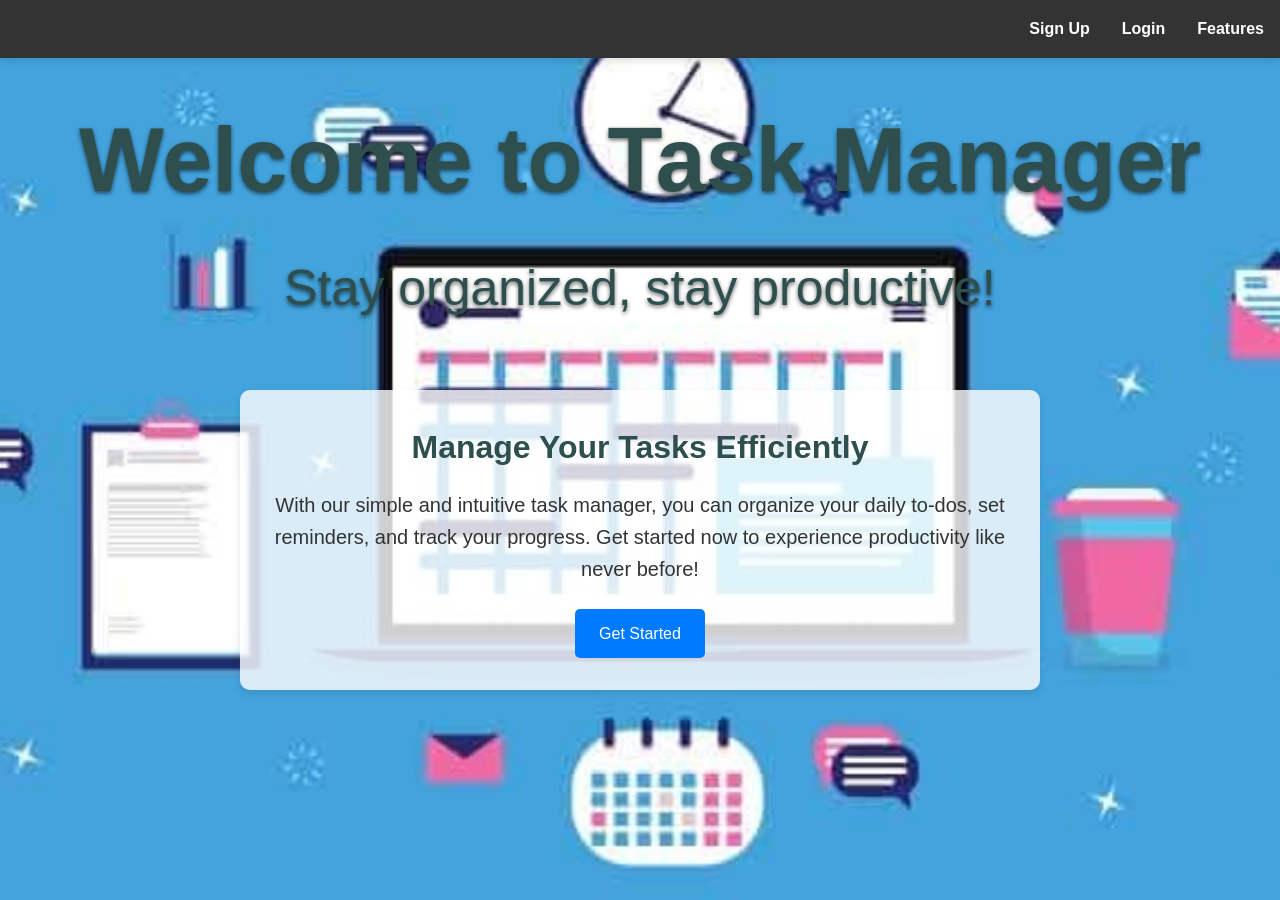
<file: index.html>
<!DOCTYPE html>
<html lang="en">
<head>
    <link rel="stylesheet" href="style.css">
    <meta charset="UTF-8">
    <meta name="viewport" content="width=device-width, initial-scale=1.0">
    <title>Task Manager</title>
   
</head>
<body>

  
    <nav>
        <ul>
            <li><a href="signup.html">Sign Up</a></li>
           
            <li><a href="login.html">Login</a></li>
           
            <li><a href="feature.html">Features</a></li>
        </ul>
    </nav>

    <header id="home">
        <h1>Welcome to Task Manager</h1>
        <p>Stay organized, stay productive!</p>
    </header>


    <main>
        <h2 id="features">Manage Your Tasks Efficiently</h2>
        <p>With our simple and intuitive task manager, you can organize your daily to-dos, set reminders, and track your progress. Get started now to experience productivity like never before!</p>
        <a href="signup.html" class="cta-button">Get Started</a>
    </main>

    

</body>
</html>
</file>
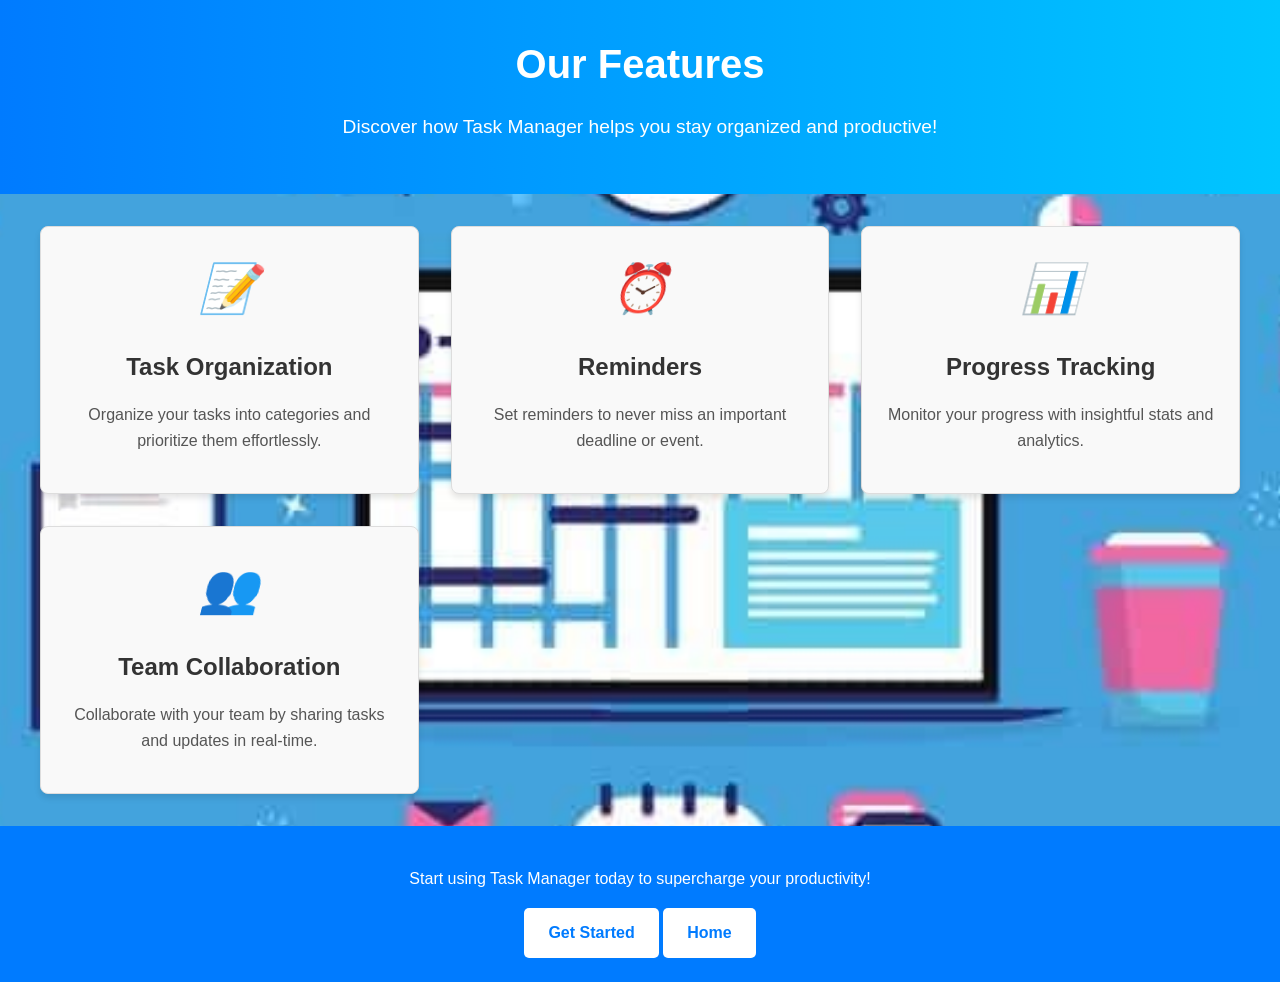
<file: feature.html>
<!DOCTYPE html>
<html lang="en">
<head>
    <meta charset="UTF-8">
    <meta name="viewport" content="width=device-width, initial-scale=1.0">
    <link rel="stylesheet" href="feature.css">
    <title>Task Manager Features</title>
</head>
<body>
    <header class="features-header">
        <h1>Our Features</h1>
        <p>Discover how Task Manager helps you stay organized and productive!</p>
    </header>

    <main class="features-container">
        <div class="feature">
            <i class="icon">📝</i>
            <h2>Task Organization</h2>
            <p>Organize your tasks into categories and prioritize them effortlessly.</p>
        </div>
        <div class="feature">
            <i class="icon">⏰</i>
            <h2>Reminders</h2>
            <p>Set reminders to never miss an important deadline or event.</p>
        </div>
        <div class="feature">
            <i class="icon">📊</i>
            <h2>Progress Tracking</h2>
            <p>Monitor your progress with insightful stats and analytics.</p>
        </div>
        <div class="feature">
            <i class="icon">👥</i>
            <h2>Team Collaboration</h2>
            <p>Collaborate with your team by sharing tasks and updates in real-time.</p>
        </div>
    </main>

    <footer class="features-footer">
        <p>Start using Task Manager today to supercharge your productivity!</p>
        <a href="signup.html" class="cta-button">Get Started</a>
        <a href="index.html" class="cta-button">Home</a>
    </footer>
    <script>
        // Animate features on hover
        const features = document.querySelectorAll('.feature');
    
        features.forEach(feature => {
            feature.addEventListener('mouseover', () => {
                feature.style.backgroundColor = '#e6f7ff'; // Light blue on hover
            });
    
            feature.addEventListener('mouseout', () => {
                feature.style.backgroundColor = '#f9f9f9'; // Reset background
            });
        });
    </script>
    
</body>
</html>
</file>
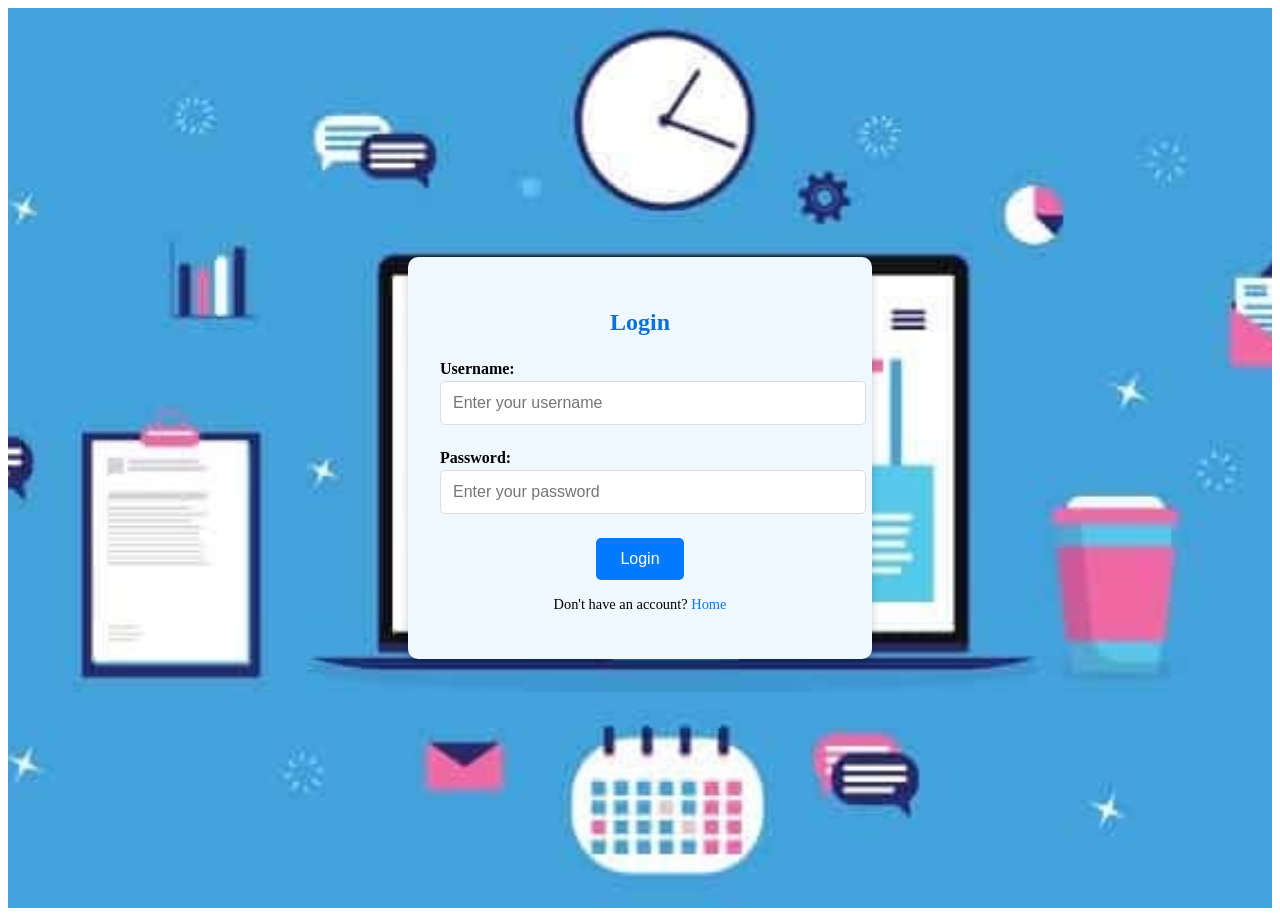
<file: login.html>
<!DOCTYPE html>
<html lang="en">
<head>
    <link rel="stylesheet" href="login.css">
    <meta charset="UTF-8">
    <meta name="viewport" content="width=device-width, initial-scale=1.0">
    <title>Task Manager</title>
</head>
<body>
    <div class="login-container">
        <form class="login-form" id="loginForm" action="process_login.php" method="POST">
            <h2>Login</h2>
            <label for="username">Username:</label>
            <input type="text" id="username" name="username" placeholder="Enter your username" required>
            <small id="usernameError" class="error-message"></small>
            
            <label for="password">Password:</label>
            <input type="password" id="password" name="password" placeholder="Enter your password" required>
            <small id="passwordError" class="error-message"></small>
            
            <button type="submit">Login</button>
            <p>Don't have an account? <a href="index.html">Home</a></p>
        </form>
    </div>
    
    <script>
        document.getElementById('loginForm').addEventListener('submit', function(event) {
            const username = document.getElementById('username').value.trim();
            const password = document.getElementById('password').value.trim();
            const usernameError = document.getElementById('usernameError');
            const passwordError = document.getElementById('passwordError');

            usernameError.textContent = '';
            passwordError.textContent = '';

            let valid = true;

            if (username === '') {
                usernameError.textContent = 'Username cannot be empty!';
                valid = false;
            }

            if (password === '') {
                passwordError.textContent = 'Password cannot be empty!';
                valid = false;
            }

            if (!valid) {
                event.preventDefault(); 
            }
        });
    </script>
</body>
</html>
</file>
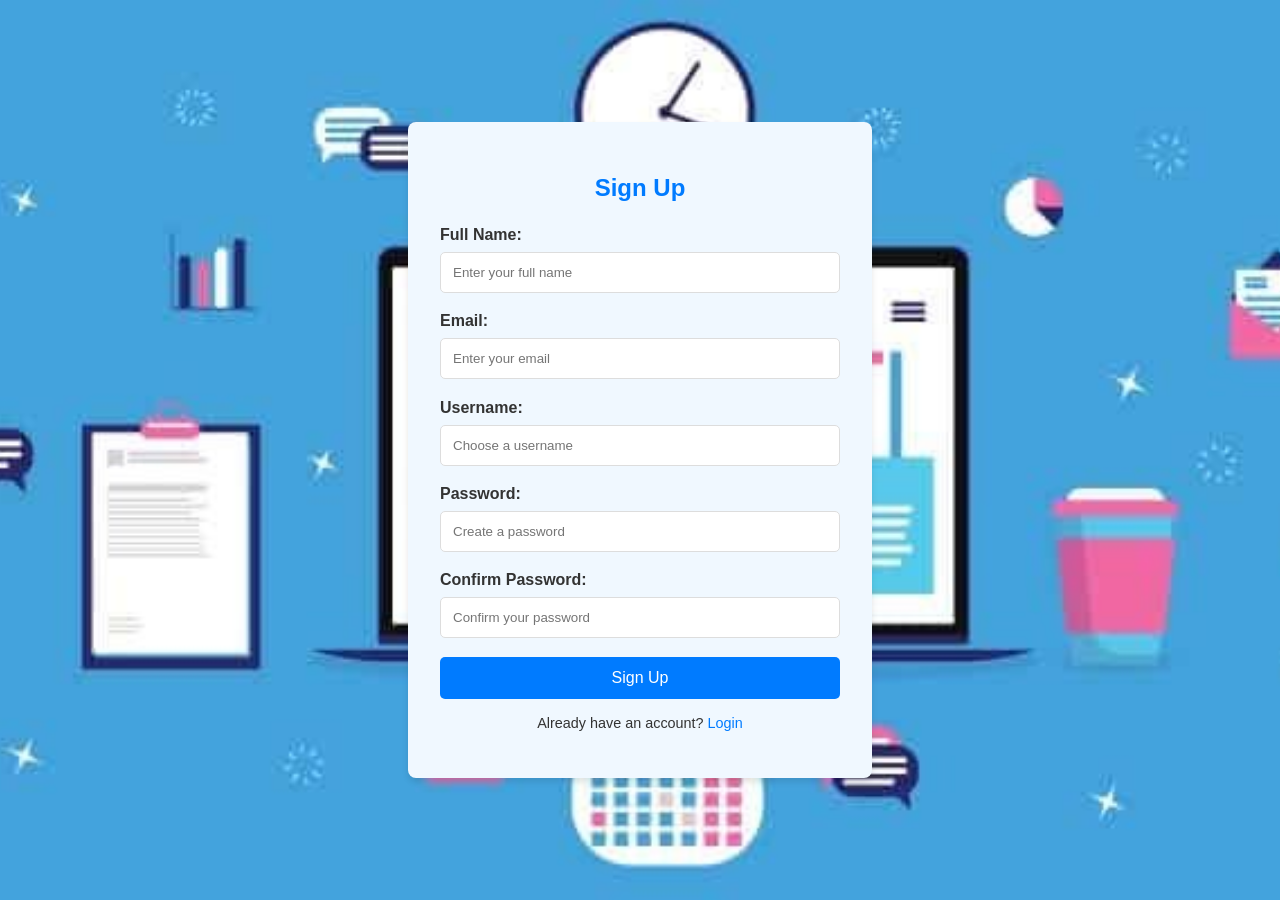
<file: signup.html>
<!DOCTYPE html>
<html lang="en">
<head>
    <meta charset="UTF-8">
    <meta name="viewport" content="width=device-width, initial-scale=1.0">
    <link rel="stylesheet" href="signup.css">
    <title>Task Manager - Sign Up</title>
</head>
<body>
    <div class="signup-container">
        <form id="signupForm" class="signup-form" action="process_signup.php" method="POST">
            <h2>Sign Up</h2>
            
            <label for="name">Full Name:</label>
            <input type="text" id="name" name="name" placeholder="Enter your full name" required>
            <small id="nameError" class="error-message"></small>

            <label for="email">Email:</label>
            <input type="email" id="email" name="email" placeholder="Enter your email" required>
            <small id="emailError" class="error-message"></small>

            <label for="username">Username:</label>
            <input type="text" id="username" name="username" placeholder="Choose a username" required>
            <small id="usernameError" class="error-message"></small>

            <label for="password">Password:</label>
            <input type="password" id="password" name="password" placeholder="Create a password" required>
            <small id="passwordError" class="error-message"></small>

            <label for="confirmPassword">Confirm Password:</label>
            <input type="password" id="confirmPassword" name="confirmPassword" placeholder="Confirm your password" required>
            <small id="confirmPasswordError" class="error-message"></small>

            <button type="submit">Sign Up</button>
            <p>Already have an account? <a href="login.html">Login</a></p>
        </form>
    </div>

    <script>
        document.getElementById('signupForm').addEventListener('submit', function(event) {
            const name = document.getElementById('name').value.trim();
            const email = document.getElementById('email').value.trim();
            const username = document.getElementById('username').value.trim();
            const password = document.getElementById('password').value.trim();
            const confirmPassword = document.getElementById('confirmPassword').value.trim();

            const nameError = document.getElementById('nameError');
            const emailError = document.getElementById('emailError');
            const usernameError = document.getElementById('usernameError');
            const passwordError = document.getElementById('passwordError');
            const confirmPasswordError = document.getElementById('confirmPasswordError');

           
            nameError.textContent = '';
            emailError.textContent = '';
            usernameError.textContent = '';
            passwordError.textContent = '';
            confirmPasswordError.textContent = '';

            let valid = true;

            
            if (name === '') {
                nameError.textContent = 'Full Name cannot be empty!';
                valid = false;
            }

            
            const emailPattern = /^[^\s@]+@[^\s@]+\.[^\s@]+$/;
            if (!emailPattern.test(email)) {
                emailError.textContent = 'Please enter a valid email address!';
                valid = false;
            }

            
            const usernamePattern = /^[a-zA-Z0-9_]{3,}$/;
            if (!usernamePattern.test(username)) {
                usernameError.textContent = 'Username must be at least 3 characters long and can only contain letters, numbers, and underscores!';
                valid = false;
            }

            
            const passwordPattern = /^(?=.*[A-Z])(?=.*[a-z])(?=.*\d)(?=.*[@$!%*?&])[A-Za-z\d@$!%*?&]{6,}$/;
            if (!passwordPattern.test(password)) {
                passwordError.textContent = 'Password must include at least one uppercase letter, one lowercase letter, one number, and one special character!';
                valid = false;
            }

            
            if (password !== confirmPassword) {
                confirmPasswordError.textContent = 'Passwords do not match!';
                valid = false;
            }

            if (!valid) {
                event.preventDefault();
            }
        });
    </script>
</body>
</html>
</file>
<file: style.css>
* {
    margin: 0;
    padding: 0;
    box-sizing: border-box;
    font-family: Arial, sans-serif;
}


body {
    line-height: 1.6;
    font-size: 16px;
    color: #333;
    background: url('task.jpg.jpg') no-repeat center center/cover;
   
    height: 100vh;
    background-attachment: fixed;
}


nav {
    background-color: #333; 
    color: #fff;
    padding: 1rem;
    position: sticky;
    top: 0;
    z-index: 1000;
    box-shadow: 0px 4px 6px rgba(0, 0, 0, 0.1);
}

nav ul {
    list-style: none;
    display: flex;
    justify-content:end;
    gap: 2rem;
}

nav ul li a {
    color: #fff;
    text-decoration: none;
    font-weight: bold;
    transition: color 0.3s;
}

nav ul li a:hover {
    color: #ff9800;
}


header {
    text-align: center;
    padding: 2rem;
    color:darkslategray;
    position: relative;
    height: 300px;
    display: flex;
    flex-direction: column;
    justify-content: center;
    align-items: center;
    background: transparent; 
}

header h1 {
    font-size:90px;
    margin-bottom: 1rem;
    text-shadow: 0px 2px 4px rgba(0, 0, 0, 0.6); 
}

header p {
    font-size: 50px;
    text-shadow: 0px 2px 4px rgba(0, 0, 0, 0.6);
}


main {
    padding: 2rem;
    text-align: center;
    background: rgba(255, 255, 255, 0.8); 
    margin: 2rem auto;
    max-width: 800px;
    border-radius: 10px;
    box-shadow: 0px 4px 8px rgba(0, 0, 0, 0.1);
}

main h2 {
    font-size: 2rem;
    color:darkslategrey;
    margin-bottom: 1rem;
}

main p {
    font-size: 20px;
    line-height: 1.6;
    margin-bottom: 1.5rem;
}

main .cta-button {
    display: inline-block;
    background-color: #007bff;
    color: #fff;
    padding: 0.75rem 1.5rem;
    text-decoration: none;
    font-size: 1rem;
    border-radius: 5px;
    transition: background-color 0.3s;
}

main .cta-button:hover {
    background-color: #0056b3;
}


@media (max-width: 768px) {
    nav ul {
        flex-direction: column;
        gap: 1rem;
    }

    header h1 {
        font-size: 2rem;
    }

    main h2 {
        font-size: 1.5rem;
    }
}

@media (max-width: 480px) {
    header h1 {
        font-size: 1.8rem;
    }

    main h2 {
        font-size: 1.2rem;
    }

    main .cta-button {
        font-size: 0.9rem;
        padding: 0.5rem 1rem;
    }
}
</file>
<file: feature.css>
/* General Styling */
body {
    margin: 0;
    font-family: Arial, sans-serif;
    color: #333;
    line-height: 1.6;
    background: url('task.jpg.jpg') no-repeat center center/cover; 
}

/* Header Styling */
.features-header {
    background: linear-gradient(to right, #007bff, #00c6ff);
    color: white;
    text-align: center;
    padding: 2rem 1rem;
}

.features-header h1 {
    margin: 0;
    font-size: 2.5rem;
}

.features-header p {
    margin-top: 1rem;
    font-size: 1.2rem;
}

/* Features Container */
.features-container {
    display: grid;
    grid-template-columns: repeat(auto-fit, minmax(300px, 1fr));
    gap: 2rem;
    padding: 2rem;
    max-width: 1200px;
    margin: auto;
}

.feature {
    background: #f9f9f9;
    border: 1px solid #ddd;
    border-radius: 8px;
    padding: 1.5rem;
    text-align: center;
    box-shadow: 0 4px 6px rgba(0, 0, 0, 0.1);
    transition: transform 0.3s, box-shadow 0.3s;
}

.feature:hover {
    transform: translateY(-5px);
    box-shadow: 0 8px 12px rgba(0, 0, 0, 0.2);
}

.feature .icon {
    font-size: 3rem;
    margin-bottom: 1rem;
    color: #007bff;
}

.feature h2 {
    font-size: 1.5rem;
    margin-bottom: 0.5rem;
}

.feature p {
    font-size: 1rem;
    color: #555;
}

/* Footer Styling */
.features-footer {
    text-align: center;
    padding: 1.5rem;
    background: #007bff;
    color: white;
}

.features-footer p {
    margin-bottom: 1rem;
}

.features-footer .cta-button {
    display: inline-block;
    background: #fff;
    color: #007bff;
    padding: 0.75rem 1.5rem;
    border-radius: 5px;
    text-decoration: none;
    font-weight: bold;
    transition: background-color 0.3s, color 0.3s;
}

.features-footer .cta-button:hover {
    background: #00c6ff;
    color: #fff;
}

/* Responsive Design */
@media (max-width: 768px) {
    .features-header h1 {
        font-size: 2rem;
    }
    .features-header p {
        font-size: 1rem;
    }
}
</file>
<file: login.css>
.login-container {
    display: flex;
    justify-content: center;
    align-items: center;
    height: 100vh; 
    background: rgba(170, 95, 95, 0.6); 
    background: url('task.jpg.jpg') no-repeat center center/cover; 
}


.login-form {
    background-color:aliceblue;
    padding: 2rem;
    border-radius: 10px;
    box-shadow: 0px 4px 8px rgba(0, 0, 0, 0.2);
    width: 100%;
    max-width: 400px;
    text-align: center;
}

.login-form h2 {
    margin-bottom: 1.5rem;
    color: #0d6fd8;
}

.login-form label {
    display: block;
    text-align: left;
    margin: 0.5rem 0 0.2rem;
    font-weight: bold;
}

.login-form input {
    width: 100%;
    padding: 0.75rem;
    margin-bottom: 1rem;
    border: 1px solid #ddd;
    border-radius: 5px;
    font-size: 1rem;
}

.login-form input:focus {
    border-color: #007bff;
    outline: none;
}

.login-form button {
    background-color: #007bff;
    color: #fff;
    padding: 0.75rem 1.5rem;
    border: none;
    border-radius: 5px;
    cursor: pointer;
    font-size: 1rem;
    transition: background-color 0.3s;
}

.login-form button:hover {
    background-color: #0056b3;
}

.login-form p {
    margin-top: 1rem;
    font-size: 0.9rem;
}

.login-form p a {
    color: #007bff;
    text-decoration: none;
}

.login-form p a:hover {
    text-decoration: underline;
}


@media (max-width: 480px) {
    .login-form {
        padding: 1.5rem;
    }
}

.error-message {
    color: red;
    font-size: 0.9rem;
    margin: 0.5rem 0;
    display: block;
    text-align: left;
}
</file>
<file: signup.css>
body {
    margin: 0;
    font-family: Arial, sans-serif;
    background: linear-gradient(to right, #007bff, #00c6ff);
    color: #333;
    display: flex;
    justify-content: center;
    align-items: center;
    height: 100vh;
    background: url('task.jpg.jpg') no-repeat center center/cover; 
}


.signup-container {
    width: 100%;
    max-width: 400px;
    background: aliceblue;
    padding: 2rem;
    border-radius: 8px;
    box-shadow: 0 4px 6px rgba(0, 0, 0, 0.1);
}


.signup-form h2 {
    text-align: center;
    margin-bottom: 1.5rem;
    color: #007bff;
}

.signup-form label {
    display: block;
    margin-bottom: 0.5rem;
    font-weight: bold;
}

.signup-form input {
    width: 100%;
    padding: 0.75rem;
    margin-bottom: 1rem;
    border: 1px solid #ddd;
    border-radius: 5px;
    box-sizing: border-box;
}

.signup-form button {
    width: 100%;
    padding: 0.75rem;
    background: #007bff;
    color: white;
    border: none;
    border-radius: 5px;
    font-size: 1rem;
    cursor: pointer;
    transition: background-color 0.3s;
}

.signup-form button:hover {
    background: #0056b3;
}

.signup-form p {
    text-align: center;
    margin-top: 1rem;
    font-size: 0.9rem;
}

.signup-form a {
    color: #007bff;
    text-decoration: none;
}

.signup-form a:hover {
    text-decoration: underline;
}


.error-message {
    color: red;
    font-size: 0.8rem;
    margin-top: -0.8rem;
    margin-bottom: 1rem;
    display: block;
    text-align: left;
}
</file>
